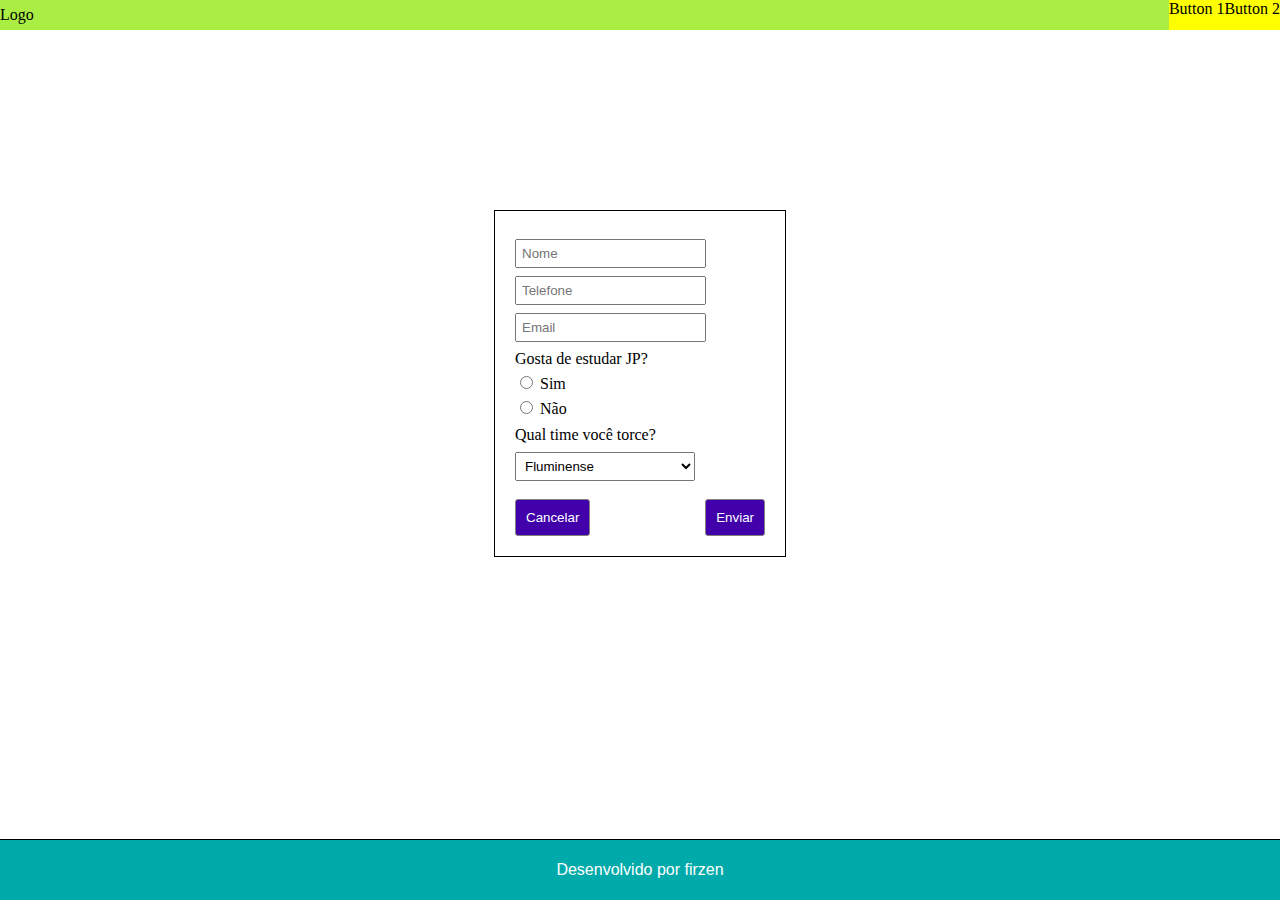
<file: telas-completas/index.html>
<!DOCTYPE html>
<html lang="en">
<head>
  <meta charset="UTF-8">
  <meta http-equiv="X-UA-Compatible" content="IE=edge">
  <meta name="viewport" content="width=device-width, initial-scale=1.0">
  <title>HtmlCssProject</title>
  <link href="../css/global.css" rel="stylesheet">
  <link href="../css/index.css" rel="stylesheet">
</head>
<body>
  <header>
    <div>
      <span>Logo</span>
    </div>
    <ul class="ul-menu">
      <li>
        <a href="#">Button 1</a>
      </li>
      <li>
        <a href="#">Button 2</a>
      </li>
    </ul>
  </header>
  <section>
    <form>
      <input id="text" type="text" placeholder="Nome"/>
      <input id="text" type="text" placeholder="Telefone"/>
      <input id="text" type="text" placeholder="Email"/>
      
      <label>Gosta de estudar JP?</label>

      <div class="radio-group">
        <input id="op1" name="radio" type="radio">
        <label for="op1">Sim</label>
      </div>

      <div class="radio-group">
        <input id="op2" name="radio" type="radio">
        <label for="op2">Não</label>
      </div>


        <label for="selecao">Qual time você torce?</label>
        <select name="selecao" id="selecao">
          <option value="1">Fluminense</option>
          <option value="2">Flamengo</option>
          <option value="3">Corinthians</option>
        </select>

      <br/>
      <div class="div-buttons">
        <button type="cancel">
          Cancelar
        </button>
        <button type="submit">
          Enviar
        </button>
      </div>
    </form>
  </section>
  <footer>
    <p>Desenvolvido por firzen</p>
    
  </footer>
</body>
</html>
</file>
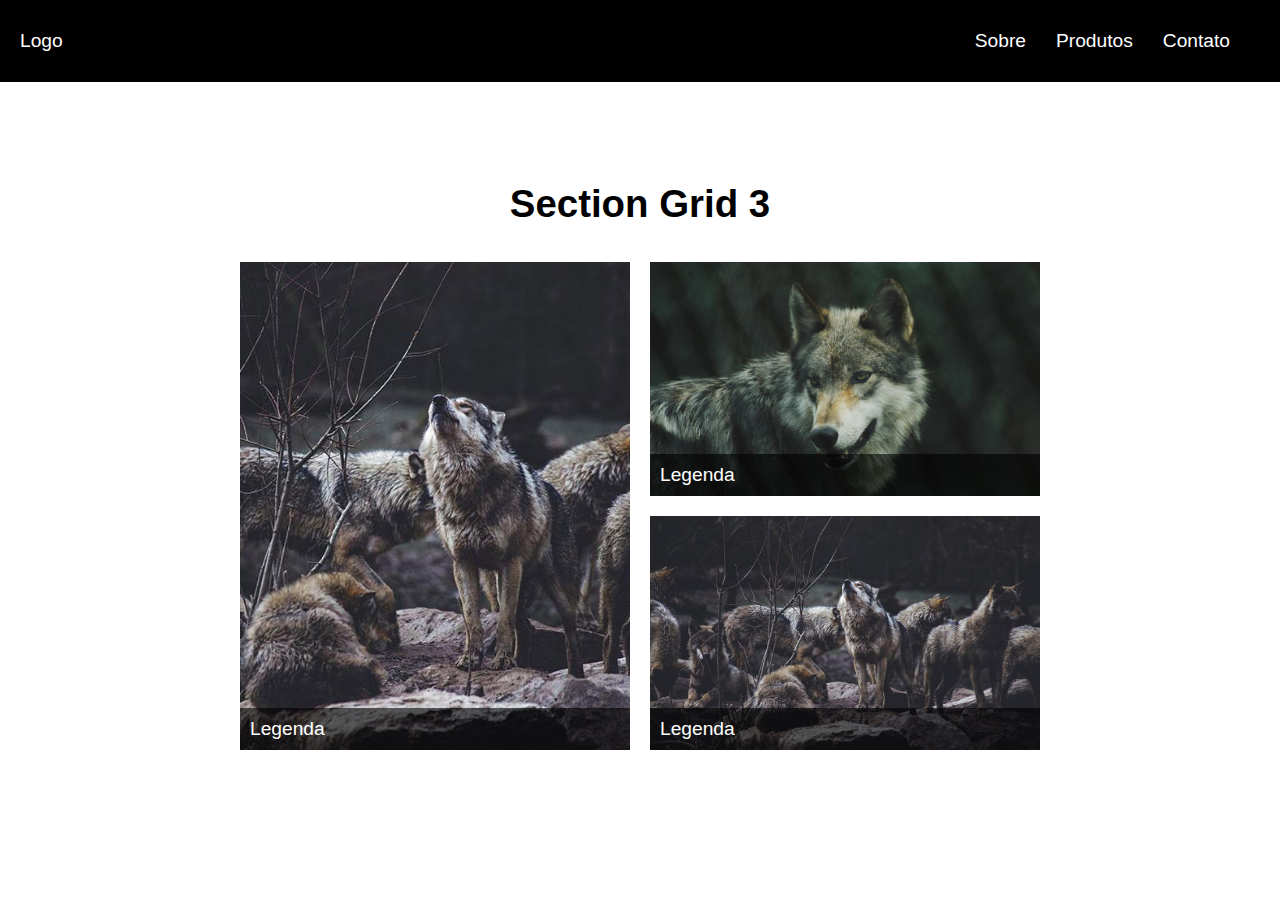
<file: telas-completas/grid-3/index.html>
<!DOCTYPE html>
<html lang="en">
<head>
  <meta charset="UTF-8">
  <meta http-equiv="X-UA-Compatible" content="IE=edge">
  <meta name="viewport" content="width=device-width, initial-scale=1.0">
  <title>Grid e Flexbox</title>
  <link rel="stylesheet" href="style.css">
</head>
<body>
  <header class="header">
    <a href="">Logo</a>
    <nav >
      <ul class="menu">
        <li><a href="/">Sobre</a></li>
        <li><a href="/">Produtos</a></li>
        <li><a href="/">Contato</a></li>
        <li></li>
        <li></li>
      </ul>
    </nav>
  </header>
  <h1>Section Grid 3</h1>
  <section class="grid3">
    <div class="grid3-item">
      <img src="../img/lobo4.jpg" alt="">
      <p>Legenda</p>
    </div>
    <div class="grid3-item">
      <img src="../img/lobo2.jpg" alt="">
      <p>Legenda</p>
    </div>
    <div class="grid3-item">
      <img src="../img/lobo3.jpg" alt="">
      <p>Legenda</p>
    </div>
  </section>
</body>
</html>
</file>
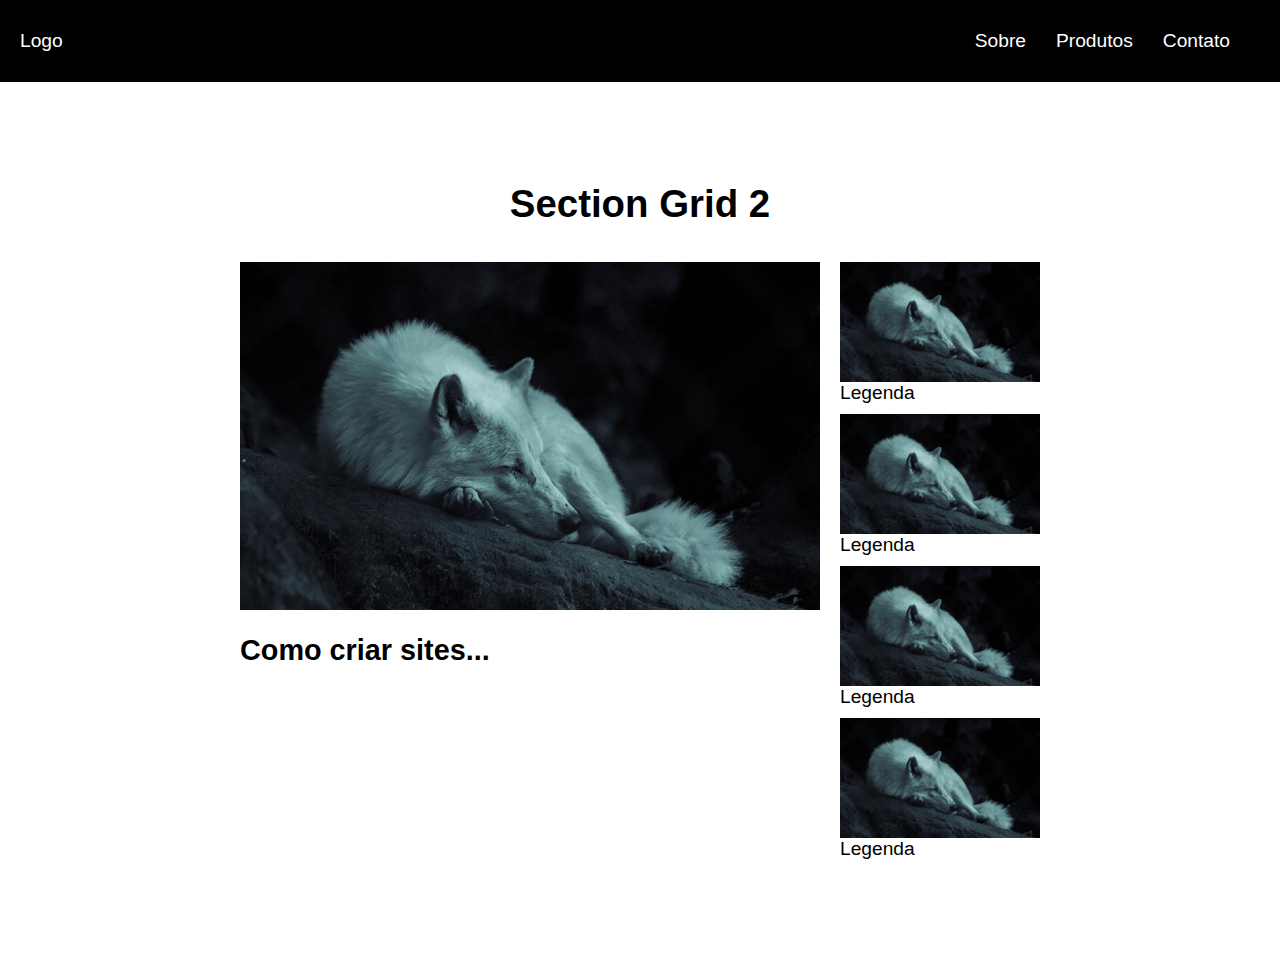
<file: telas-completas/grid-youtube/index.html>
<!DOCTYPE html>
<html lang="en">
<head>
  <meta charset="UTF-8">
  <meta http-equiv="X-UA-Compatible" content="IE=edge">
  <meta name="viewport" content="width=device-width, initial-scale=1.0">
  <title>Grid e Flexbox</title>
  <link rel="stylesheet" href="style.css">
</head>
<body>
  <header class="header">
    <a href="">Logo</a>
    <nav >
      <ul class="menu">
        <li><a href="/">Sobre</a></li>
        <li><a href="/">Produtos</a></li>
        <li><a href="/">Contato</a></li>
        <li></li>
        <li></li>
      </ul>
    </nav>
  </header>
  <h1>Section Grid 2</h1>
  <section class="grid2">
    <div class="video">
      <img src="../img/lobo1.jpg" alt="">
      <h2>Como criar sites...</h2>
    </div>
    <div class="sidebar">
      <div>
        <img src="../img/lobo1.jpg" alt="">
        <p>Legenda</p>
      </div>
      <div>
        <img src="../img/lobo1.jpg" alt="">
        <p>Legenda</p>
      </div>
      <div>
        <img src="../img/lobo1.jpg" alt="">
        <p>Legenda</p>
      </div>
      <div>
        <img src="../img/lobo1.jpg" alt="">
        <p>Legenda</p>
      </div>
    </div>
  </section>
</body>
</html>
</file>
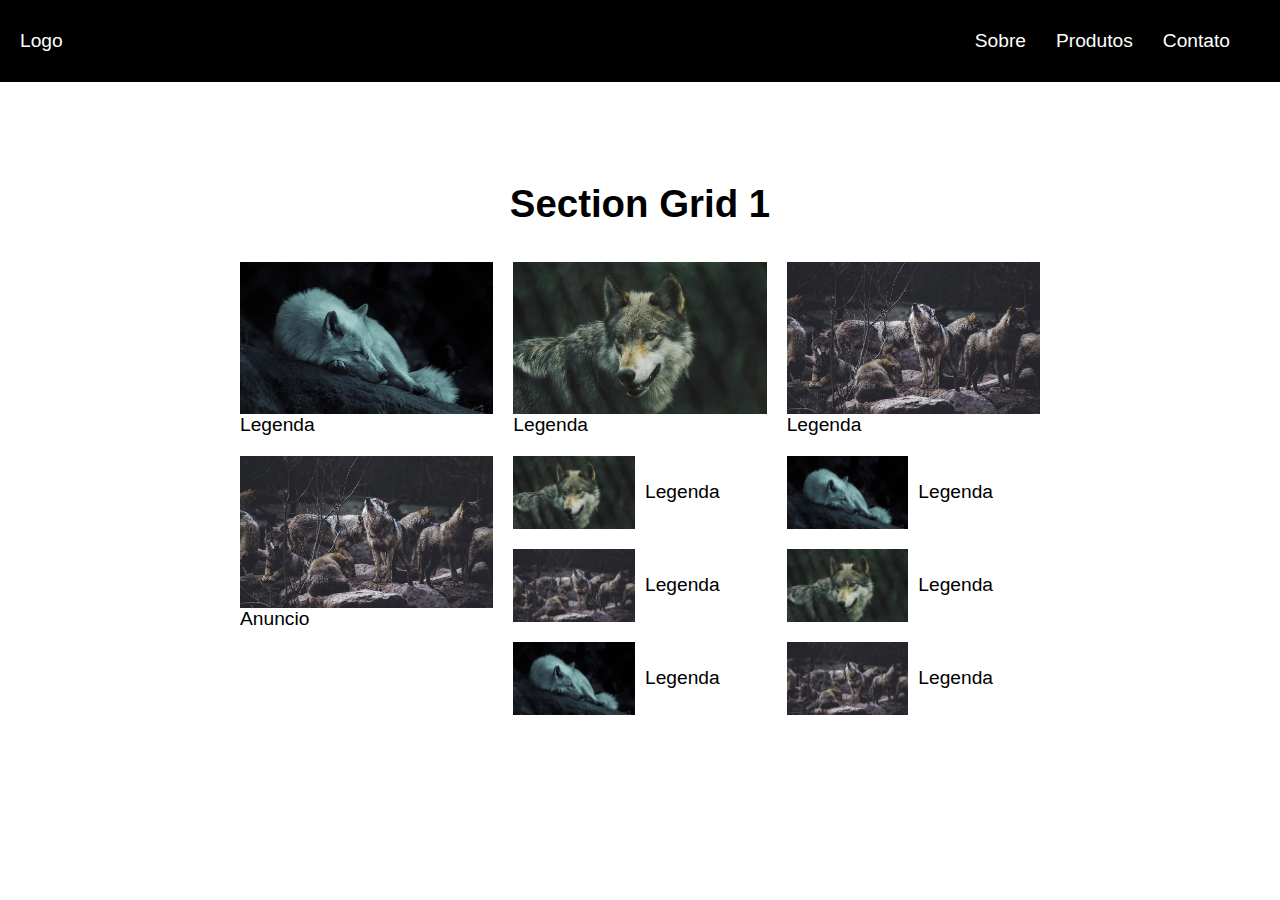
<file: telas-completas/grid/index.html>
<!DOCTYPE html>
<html lang="en">
<head>
  <meta charset="UTF-8">
  <meta http-equiv="X-UA-Compatible" content="IE=edge">
  <meta name="viewport" content="width=device-width, initial-scale=1.0">
  <title>Grid e Flexbox</title>
  <link rel="stylesheet" href="style.css">
</head>
<body>
  <header class="header">
    <a href="">Logo</a>
    <nav >
      <ul class="menu">
        <li><a href="/">Sobre</a></li>
        <li><a href="/">Produtos</a></li>
        <li><a href="/">Contato</a></li>
        <li></li>
        <li></li>
      </ul>
    </nav>
  </header>
  <h1>Section Grid 1</h1>
  <section class="grid1">
    <div>
      <img src="../img/lobo1.jpg" alt="">
      <p>Legenda</p>
    </div>
    <div>
      <img src="../img/lobo2.jpg" alt="">
      <p>Legenda</p>
    </div>
    <div>
      <img src="../img/lobo3.jpg" alt="">
      <p>Legenda</p>
    </div>
    <div>
      <img src="../img/lobo2.jpg" alt="">
      <p>Legenda</p>
    </div>
    <div>
      <img src="../img/lobo1.jpg" alt="">
      <p>Legenda</p>
    </div>
    <div>
      <img src="../img/lobo3.jpg" alt="">
      <p>Legenda</p>
    </div>
    <div>
      <img src="../img/lobo2.jpg" alt="">
      <p>Legenda</p>
    </div>
    <div>
      <img src="../img/lobo1.jpg" alt="">
      <p>Legenda</p>
    </div>
    <div>
      <img src="../img/lobo3.jpg" alt="">
      <p>Legenda</p>
    </div>
    <div class="anuncio">
      <img src="../img/lobo3.jpg" alt="">
      <p>Anuncio</p>
    </div>
  </section>
</body>
</html>
</file>
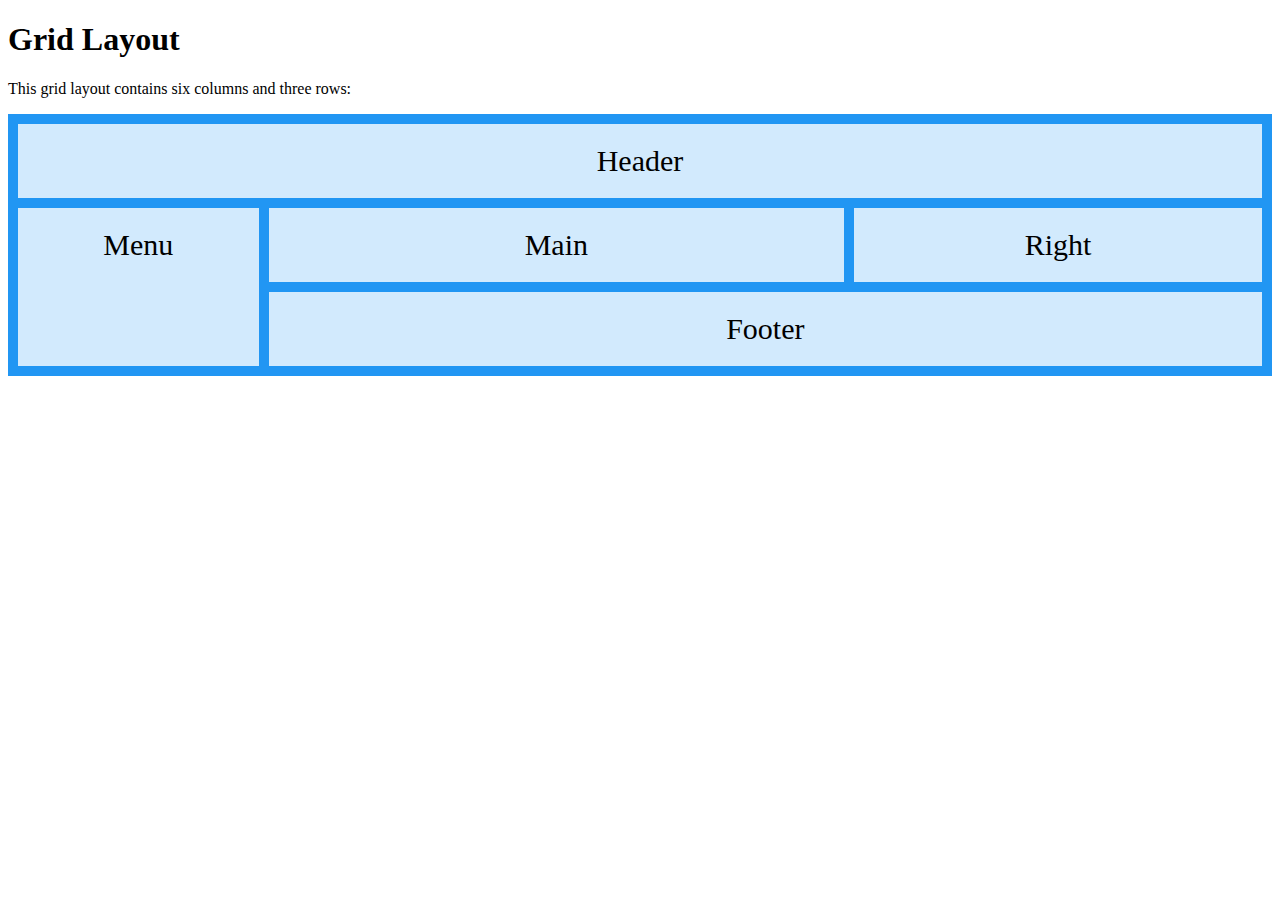
<file: testando-coisas/grid.html>
<!DOCTYPE html>
<html>
<head>
<style>
.item1 { grid-area: header; }
.item2 { grid-area: menu; }
.item3 { grid-area: main; }
.item4 { grid-area: right; }
.item5 { grid-area: footer; }

.grid-container {
  display: grid;
  grid-template-areas:
    'header header header header header header'
    'menu main main main right right'
    'menu footer footer footer footer footer';
  gap: 10px;
  background-color: #2196F3;
  padding: 10px;
}

.grid-container > div {
  background-color: rgba(255, 255, 255, 0.8);
  text-align: center;
  padding: 20px 0;
  font-size: 30px;
}
</style>
</head>
<body>

<h1>Grid Layout</h1>

<p>This grid layout contains six columns and three rows:</p>

<div class="grid-container">
  <div class="item1">Header</div>
  <div class="item2">Menu</div>
  <div class="item3">Main</div>  
  <div class="item4">Right</div>
  <div class="item5">Footer</div>
</div>

</body>
</html>
</file>
<file: css/global.css>
header{
  /* padding: 0px 20px; */
  width: 100%;
  background-color: #aaee44;
  height: 30px;
  margin-bottom: 0px;
  display:flex;
  align-items:center;
  justify-content: space-between;
}

body{
  margin: 0px;

}

.ul-menu{
  height: 100%;
  list-style-type: none;
  margin: 0;
  padding: 0;
  background-color: white;
  
  display: flex;
  align-items: stretch;
}

.ul-menu>li{
  background-color: yellow;
  display: inline;
}

a{
  /* background-color: #4100aa; */
  color: black;
  text-decoration: none;
}

button{
  background-color: #4100aa;
  padding: 10px;
  border: 1px solid gray;
  color: white;
  border-radius: 3px;
}

input,label,select{
  margin-top: 8px;
}

.select-group{
  display: block;
}

select{
  padding: 5px;
}

.div-buttons{
  display: flex;
  justify-content: space-between;
  width: 100%;
}

input{
  padding: 5px;
}

footer{
  border-top: 1px solid;
  bottom: 0;
  width: 100vw;
  background-color: #00aaaa;
  height: 60px;
  position: fixed;
  margin-bottom: 0px;
  display:flex;
  align-items:center;
}

footer>p{
  margin: auto;
  color: white;
  font-family: 'Gill Sans', 'Gill Sans MT', Calibri, 'Trebuchet MS', sans-serif
}
</file>
<file: css/index.css>
form{
  border: 1px solid black;
  width: 250px;
  margin: auto;
  /* padding-left: 100px; */
  padding: 20px;
  margin-top: 20vh;
  display: flex;
  flex-direction: column;
  align-items: flex-start;
  justify-content: flex-start;
}

select{
  width: 180px;
}
</file>
<file: telas-completas/grid-3/style.css>
/* Resetando propriedades padrão do css */
body, ul, li, p{
  margin: 0px;
  padding: 0px;
  list-style: none;
  font-size: 1.2rem;
  font-family: Arial;
}

body{
  margin-bottom: 100px;
}

a{
  text-decoration: none;
  color: white;
}

h1{
  text-align: center;
  margin-top: 100px;
}

img{
  max-width: 100%;
  display: block;
}

.header{
  background-color: black;
  display: flex;
  flex-wrap: wrap;
  justify-content: space-between;
  align-items: center;
  padding: 20px;
}

.menu{
  display: flex;
}

.menu li{
  margin-left: 10px;
}

.menu li a{
  display: block;
  padding: 10px;
}

/* CSS Grid 3 */

.grid3{
display: grid;
grid-template-columns: repeat(2, 1fr);
grid-gap: 20px;
margin: 0 auto;
max-width: 800px;
padding: 10px;
}

.grid3-item:nth-child(1){
grid-row: 1 / 3;
}

.grid3-item{
  display: grid;
}

.grid3-item img{ 
  grid-column: 1;
  grid-row: 1/3;
  align-self: end;
}

.grid3-item p{ 
  background: rgba(0, 0, 0, 0.6);
  padding: 10px;
  color: white;
  grid-column: 1;
  grid-row: 2;
  align-self: end;
}
</file>
<file: telas-completas/grid-youtube/style.css>
/* Resetando propriedades padrão do css */
body, ul, li, p{
  margin: 0px;
  padding: 0px;
  list-style: none;
  font-size: 1.2rem;
  font-family: Arial;
}

body{
  margin-bottom: 100px;
}

a{
  text-decoration: none;
  color: white;
}

h1{
  text-align: center;
  margin-top: 100px;
}

img{
  max-width: 100%;
  display: block;
}

.header{
  background-color: black;
  display: flex;
  flex-wrap: wrap;
  justify-content: space-between;
  align-items: center;
  padding: 20px;
}

.menu{
  display: flex;
}

.menu li{
  margin-left: 10px;
}

.menu li a{
  display: block;
  padding: 10px;
}

/* CSS Grid 2 */
.grid2{
  display: grid;
  grid-template-columns: 1fr 200px;
  grid-gap: 20px;
  max-width: 800px;
  padding: 10px;
  margin: 0 auto;
}

.sidebar > div{
  margin-bottom: 10px;
}

@media (max-width: 600px){
  .grid2{
    grid-template-columns: 1fr;
  }
  .sidebar{
    display: flex;
    overflow: scroll;
  }
  .sidebar>div{
    flex: 1 0 200px;
    margin: 0 10px;
  }
}
</file>
<file: telas-completas/grid/style.css>
/* Resetando propriedades padrão do css */
body, ul, li, p{
  margin: 0px;
  padding: 0px;
  list-style: none;
  font-size: 1.2rem;
  font-family: Arial;
}

body{
  margin-bottom: 100px;
}

a{
  text-decoration: none;
  color: white;
}

h1{
  text-align: center;
  margin-top: 100px;
}

img{
  max-width: 100%;
  display: block;
}

.header{
  background-color: black;
  display: flex;
  flex-wrap: wrap;
  justify-content: space-between;
  align-items: center;
  padding: 20px;
}

.menu{
  display: flex;
}

.menu li{
  margin-left: 10px;
}

.menu li a{
  display: block;
  padding: 10px;
}

/* CSS Grid */

.grid1{
  display: grid;
  grid-template-columns: repeat(3, 1fr);
  max-width: 800px;
  padding: 10px;
  margin: 0 auto;
  grid-gap: 20px;
}

/* A partir do quarto item vai aplicar */
.grid1 > div:nth-child(n+4){
  display: grid;
  grid-template-columns: 1fr 1fr;
  grid-gap: 10px;
  align-items: center;
}

.grid1 > div.anuncio{
  /* Sempre na primeira coluna */
  grid-column: 1;
  grid-row: 2 / 5;
  display: block;
}

@media (max-width: 600px){
  /* No mobile a gente quer só 2 colunas */
  .grid1{
    grid-template-columns: repeat(2, 1fr);
  }

  .grid1 > div:nth-child(n + 4){
    display: block;
  }

  .grid1 > div.anuncio{
    grid-column: auto;
    grid-row: auto;
    order: -1;
  }

}
</file>
